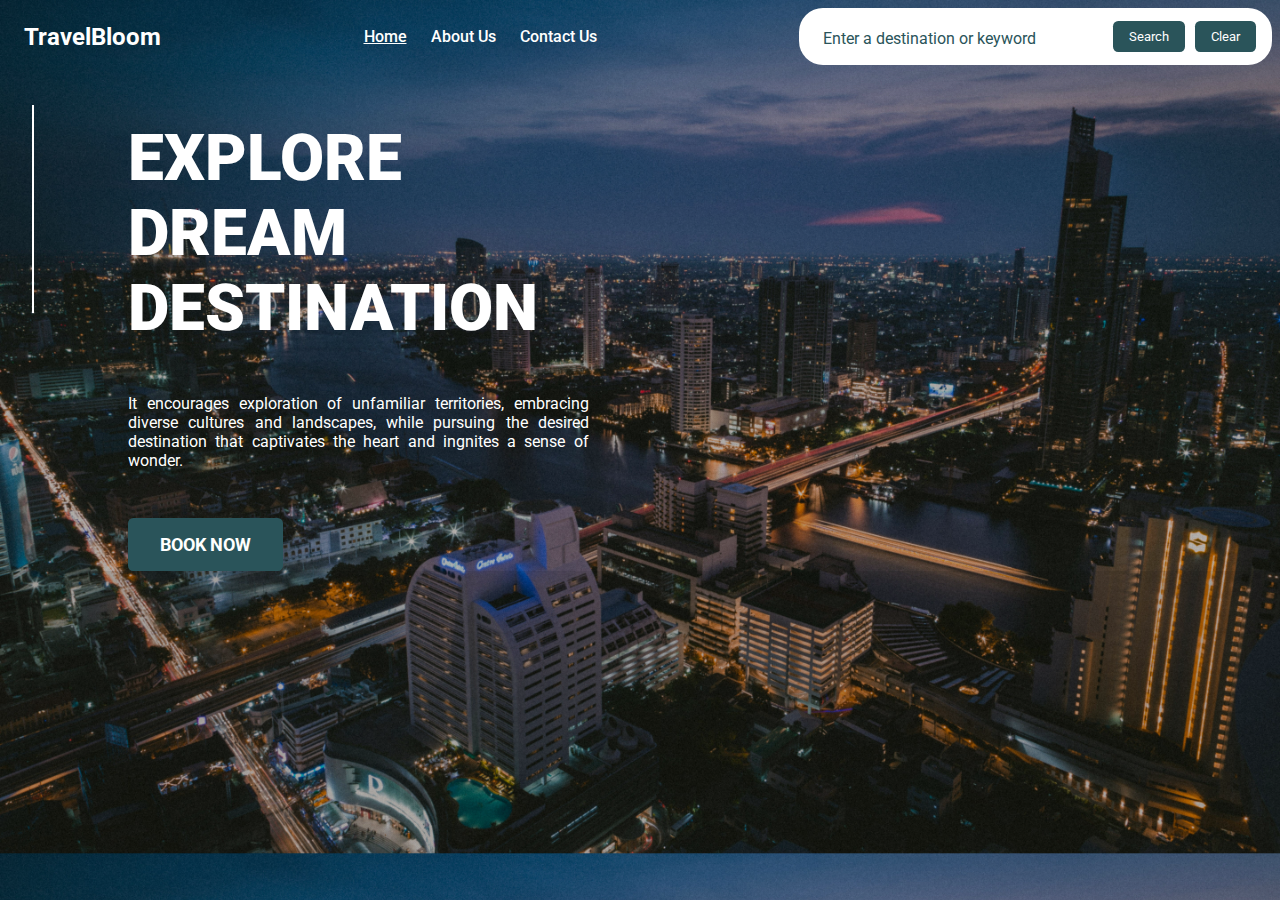
<file: index.html>
<!DOCTYPE html>
<html lang="en">
<head>
    <meta charset="UTF-8">
    <meta name="viewport" content="width=device-width, initial-scale=1.0">
    <title>Travel Bloom</title>
    <link rel="stylesheet" href="style.css">
    <!-- Font Awesome -->
    <link rel="stylesheet" href="https://cdnjs.cloudflare.com/ajax/libs/font-awesome/6.7.1/css/all.min.css" integrity="sha512-5Hs3dF2AEPkpNAR7UiOHba+lRSJNeM2ECkwxUIxC1Q/FLycGTbNapWXB4tP889k5T5Ju8fs4b1P5z/iB4nMfSQ==" crossorigin="anonymous" referrerpolicy="no-referrer" />
    <!-- Google Font, Roboto font family -->
    <link rel="preconnect" href="https://fonts.googleapis.com">
    <link rel="preconnect" href="https://fonts.gstatic.com" crossorigin>
    <link href="https://fonts.googleapis.com/css2?family=Geist+Mono:wght@100..900&family=Inter:ital,opsz,wght@0,14..32,100..900;1,14..32,100..900&family=Roboto:ital,wght@0,100;0,300;0,400;0,500;0,700;0,900;1,100;1,300;1,400;1,500;1,700;1,900&display=swap" rel="stylesheet">
</head>
<body>
    <header>
        <nav>
            <div class="logo-container">
                <i class="fa-solid fa-plane-departure"></i>
                <h2>TravelBloom</h2>
            </div>
            <div class="menu-container">
                <a href="#" class="nav-link active" id="home">Home</a>
                <a href="#" class="nav-link" id="about">About Us</a>
                <a href="#" class="nav-link" id="contact">Contact Us</a>
            </div>
            <div class="search-bar-container">
                <input type="text" class="search-bar" placeholder="Enter a destination or keyword">
                <div class="btns">
                    <button class="search">Search</button>
                    <button class="clear">Clear</button>
                </div>
            </div>
        </nav>
    </header>
    <main>
        <aside class='social'>
            <div class="line"></div>
            <div class="social-links">
                <a href="#" class="social-link">
                    <i class="fa-brands fa-twitter"></i>
                </a>
                <a href="#" class="social-link">
                    <i class="fa-brands fa-facebook-f"></i>
                </a>
                <a href="#" class="social-link">
                    <i class="fa-brands fa-instagram"></i>
                </a>
                <a href="#" class="social-link">
                    <i class="fa-brands fa-youtube"></i>
                </a>
            </div>
        </aside>
        <section class="home active-section" id="home">
            <div class="home-content">
                <h1 class="title">explore <br>dream <br>destination</h1>
                <p>It encourages exploration of unfamiliar territories, embracing diverse cultures and landscapes, while pursuing the desired destination that captivates the heart and ingnites a sense of wonder.</p>
                <button class="book-now">book now</button>
            </div>
        </section>
        <section class="about" id="about">
            <h1 class="title">about us</h1>
            <p>welcome to Our Company! We are a team of passionate individuals dedicated to providing exccellent services/products to our customers. Our mission is to <strong>provide the best experience</strong> for people travelling to different destinations around the world. <br> our values include integrity, innovation, customer satisfaction and teamwork. We believe in <strong>putting of customers first</strong> and <strong>working together</strong> to achieve our goals. <br> Feel free to explore our website to learn more about what we offer!</p>
            <div class="team-container">
                <h1 class="team-title">our team</h1>
                <div class="team-cards">
                    <div class="card">
                        <div class="profile-content">
                            <img src="./img/ceo.jpg" alt="" class="profile-pic">
                            <h4>CEO - Muhammad Sheraz</h4>
                        </div>
                        <p class="profile-description">As the visionary behind our travel website, Sarah leads the strategic direction of the company.</p>
                    </div>
                    <div class="card">
                        <div class="profile-content">
                            <img src="./img/profile1.jpg" alt="" class="profile-pic">
                            <h4>Team Lead - Michael Thompson</h4>
                        </div>
                        <p class="profile-description">Michael oversees the day-to-day operations of the development team, ensuring that the website is functional, user-friendly, and visually appealing.</p>
                    </div>
                    <div class="card">
                        <div class="profile-content">
                            <img src="./img/profile2.jpg" alt="" class="profile-pic">
                            <h4>Delivery Head - John Doe</h4>
                        </div>
                        <p class="profile-description">John ensures the successful delivery of all travel services and solutions promised to customers.</p>
                    </div>
                </div>
            </div>
        </section>
        <section class="contact" id="contact">
            <div class="contact-heading-container">
                <h1 class="title">
                    contact us
                </h1>
                <p>Get in touch</p>
            </div>
            <div class="form-container">
                <form action="">
                    <div class="form-group">
                        <label for="name">Name</label>
                        <input type="text" placeholder="Enter your name" id="name" required>
                    </div>
                    <div class="form-group">
                        <label for="email">Email</label>
                        <input type="email" placeholder="Enter your email" id="email" required>
                    </div>
                    <div class="form-group">
                        <label for="message">Message</label>
                        <textarea name="message" id="message" rows="6" placeholder="Write your message here..." required></textarea>
                    </div>
                    <button class="submit-btn">Submit</button>
                </form>
            </div>
        </section>
    </main>
    <footer>
        <div class="clock"></div>
    </footer>
    <script src="script.js"></script>
</body>
</html>
</file>
<file: style.css>
/* General Styling */

* {
    margin: 0;
    padding: 0;
    box-sizing: border-box;
    text-decoration: none;
    font-family: "Roboto", sans-serif;
}

:root {
 --cloud: #c9c7bf;
 --spectra: #2a545a;
 --gunsmoke: #818c87;
 --hippie-blue: #689bbc;
 --heavy-metal: #273528;
 --aztec: #122127;
 --nepal: #93b6c3;
 --horizon: #588798;
 --cardinal: #d2272e;
 --calypso: #327096;
}

/* body */

body {
    background: url(./img/bg-min.jpg), linear-gradient(rgba(43, 40, 40, 0.5),rgba(59, 55, 55, 0.5));
    background-position: fixed;
    background-size: cover;
    background-blend-mode: overlay;
    width: 100%;
    height: 100%;
}

/* Navigation Bar */

header {
    background: transparent;
    color: white;
}

header nav {
    display: flex;
    justify-content: space-between;
    align-items: center;
    padding: 0.5rem;
}

.logo-container {
    display: flex;
    justify-content: center;
    align-items: center;
    gap: 1rem;
}

.logo-container>i {
    font-size: 3rem;
}

.menu-container {
    display: flex;
    justify-content: center;
    align-items: center;
    gap: 1.5rem;
}

.menu-container a {
    color: white;
    font-weight: 500;
}

.menu-container a:hover, .active {
    text-decoration: underline;
}

.search-bar-container {
    display: flex;
    justify-content: center;
    align-items: center;
    gap: 1rem;
    background-color: white;
    padding: 0.5rem 1rem;
    border-radius: 1.5rem;
}

.search-bar-container input {
    border: none;
    width: 17rem;
    color: #2a545a;
}

.search-bar-container input::placeholder {
    color: #2a545a;
}

.search-bar-container i {
    color: #2a545a;
    font-size: larger;
}

.search-bar-container .btns {
    display: flex;
    justify-content: center;
    align-items: center;
}

.search-bar-container button {
    background-color: var(--spectra);
    color: white;
    padding: 0.5rem 1rem;
    border: none;
    border-radius: 0.325rem;
    margin-left: 0.625rem;
}

.search-bar-container button:hover {
    cursor: pointer;
}

/* Main body of the page */

main {
    display: flex;
    justify-content: center;
}

/* Social Aside tab */

.social {
    display: flex;
    flex-direction: column;
    justify-content: flex-start;
    align-items: center;
    gap: 4rem;
    padding-top: 2rem;
    position: absolute;
    left: 2rem;
}

.social .line {
    width: 2px;
    height: 13rem;
    background-color: white;
}

.social-links {
    display: flex;
    flex-direction: column;
    justify-content: center;
    align-items: center;
    gap: 1rem;
}

.social-links a i {
    color: white;
    font-size: 2rem;
}

.fa-twitter:hover {
    color: #1da1f2;
}

.fa-facebook-f:hover {
    color: #3b5998;
}

.fa-instagram:hover {
    color: #c32aa3;
}

.fa-youtube:hover {
    color: #ff0000;
}

/* For Active Section */

.active-section {
    display: flex !important;
}

section {
    display: none !important;
    display: flex;
    flex-direction: column;
    justify-content: center;
    align-items: flex-start;
    gap: 3rem;
    padding: 0 0 0 8rem;
    color: white;
    margin-top: 3rem;
}

section h1.title {
    font-size: 4rem;
    text-transform: uppercase;
    font-weight: 900;
    color: white;
}

/* Home Section */

.home {
    flex-direction: row;
}

.home-content {
    display: flex;
    flex-direction: column;
    align-items: flex-start;
    gap: 3rem;
}

section.home p {
    width: 40%;
    text-align: justify;
    color: white;
}

.home-content button.book-now {
    padding: 1rem 2rem;
    border: none;
    text-transform: uppercase;
    font-weight: bold;
    font-size: 18px;
    color: white;
    background-color: #2a545a;
    border-radius: 0.325rem;
}

section.home button.book-now:hover {
    background-color: #122127;
    cursor: pointer;
}

/* About Section */

.about {
    gap: 1.5rem;
}

section.about>p {
    text-align: justify;
    width: 95%;
    background-color: #4b48481f;
    padding: 1rem;
    border-radius: 0.325rem;
}

.team-container {
    display: flex;
    gap: 1rem;
    padding: 0 2rem 0 3rem;
}

.team-title {
    font-size: 3rem;
    text-transform: capitalize;
    font-weight: 900;
}

.team-cards {
    display: flex;
    gap: 1rem;
}

.card {
    background-color: #4b484893;
    padding: 0.5rem 1rem;
    display: flex;
    flex-direction: column;
    justify-content: center;
    align-items: center;
    flex-basis: 31%;
    border-radius: 0.325rem;
}

.card:hover {
    background-color: #2a545a;
    cursor: pointer;
}

.profile-pic {
    width: 100px;
    height: 100px;
    border-radius: 50%;
    border: 3px solid #2a545a;
}

.profile-content {
    margin-bottom: 1rem;
    display: flex;
    flex-direction: column;
    justify-content: center;
    align-items: center;
    gap: 1rem;
}

.profile-description {
    text-align: center;
    color: #c9c7bf;
}

/* Contact Us Section */

section.contact {
    flex-direction: row;
    justify-content: flex-start;
    align-items: center;
    width: 90%;
}

section.contact>div {
    flex-basis: 50%;
}

.form-container {
    background-color: #4b48485e;
    padding: 1rem;
    border-radius: 0.325rem;
    margin-top: 2rem;
}

form {
    display: flex;
    flex-direction: column;
    gap: 1rem;
}

.form-group {
    display: flex;
    flex-direction: column;
    gap: 0.5rem;
}

input, textarea {
    padding: 0.5rem;
    border-radius: 0.325rem;
    outline: none;
    border: 1px solid #c9c7bf;
    background: transparent;
    color: white;
    font-size: 1.325rem;
}

input::placeholder, textarea::placeholder {
    color: #c9c7bf;
    font-size: 1rem;
}

button.submit-btn {
    padding: 0.5rem 0;
    background-color: #2a545a;
    border: none;
    color: white;
    font-size: 18px;
    border-radius: 0.325rem;
}

button.submit-btn:hover {
    background-color: #122127;
    cursor: pointer;
}

/* Footer */

footer {
    color: white;
    position: absolute;
    top: 15%;
    left: 10%;
    text-align: center;
}

footer>.clock {
    letter-spacing: 2px;
}

/* Dynamic Cards Styles */

#searchedDataContainer {
    height: 450px;
    width: 400px;
    position: fixed;
    top: 4.5rem;
    right: 5rem;
    display: flex;
    flex-direction: column;
    gap: 0.5rem;
    overflow-y: scroll;
}

#searchedDataCard {
    min-width: 100%;
    min-height: 90%;
    background-color: white;
    border-radius: 0.625rem;
    overflow: hidden;
    display: flex;
    flex-direction: column;
    justify-content: space-between;
}

#searchedDataCard>img {
    width: 100%;
}

#searchedDataCard>h3, 
#searchedDataCard>p {
    padding: 0 1rem;
}

#searchedDataCard>p {
    color: #818c87;
}

#searchedDataCard>button {
    align-self: flex-start;
    padding: 0.5rem 1rem;
    border: none;
    background-color: #2a545a;
    color: white;
    margin: 0.5rem 1rem;
    border-radius: 0.325rem;
    cursor: pointer;
}
</file>
